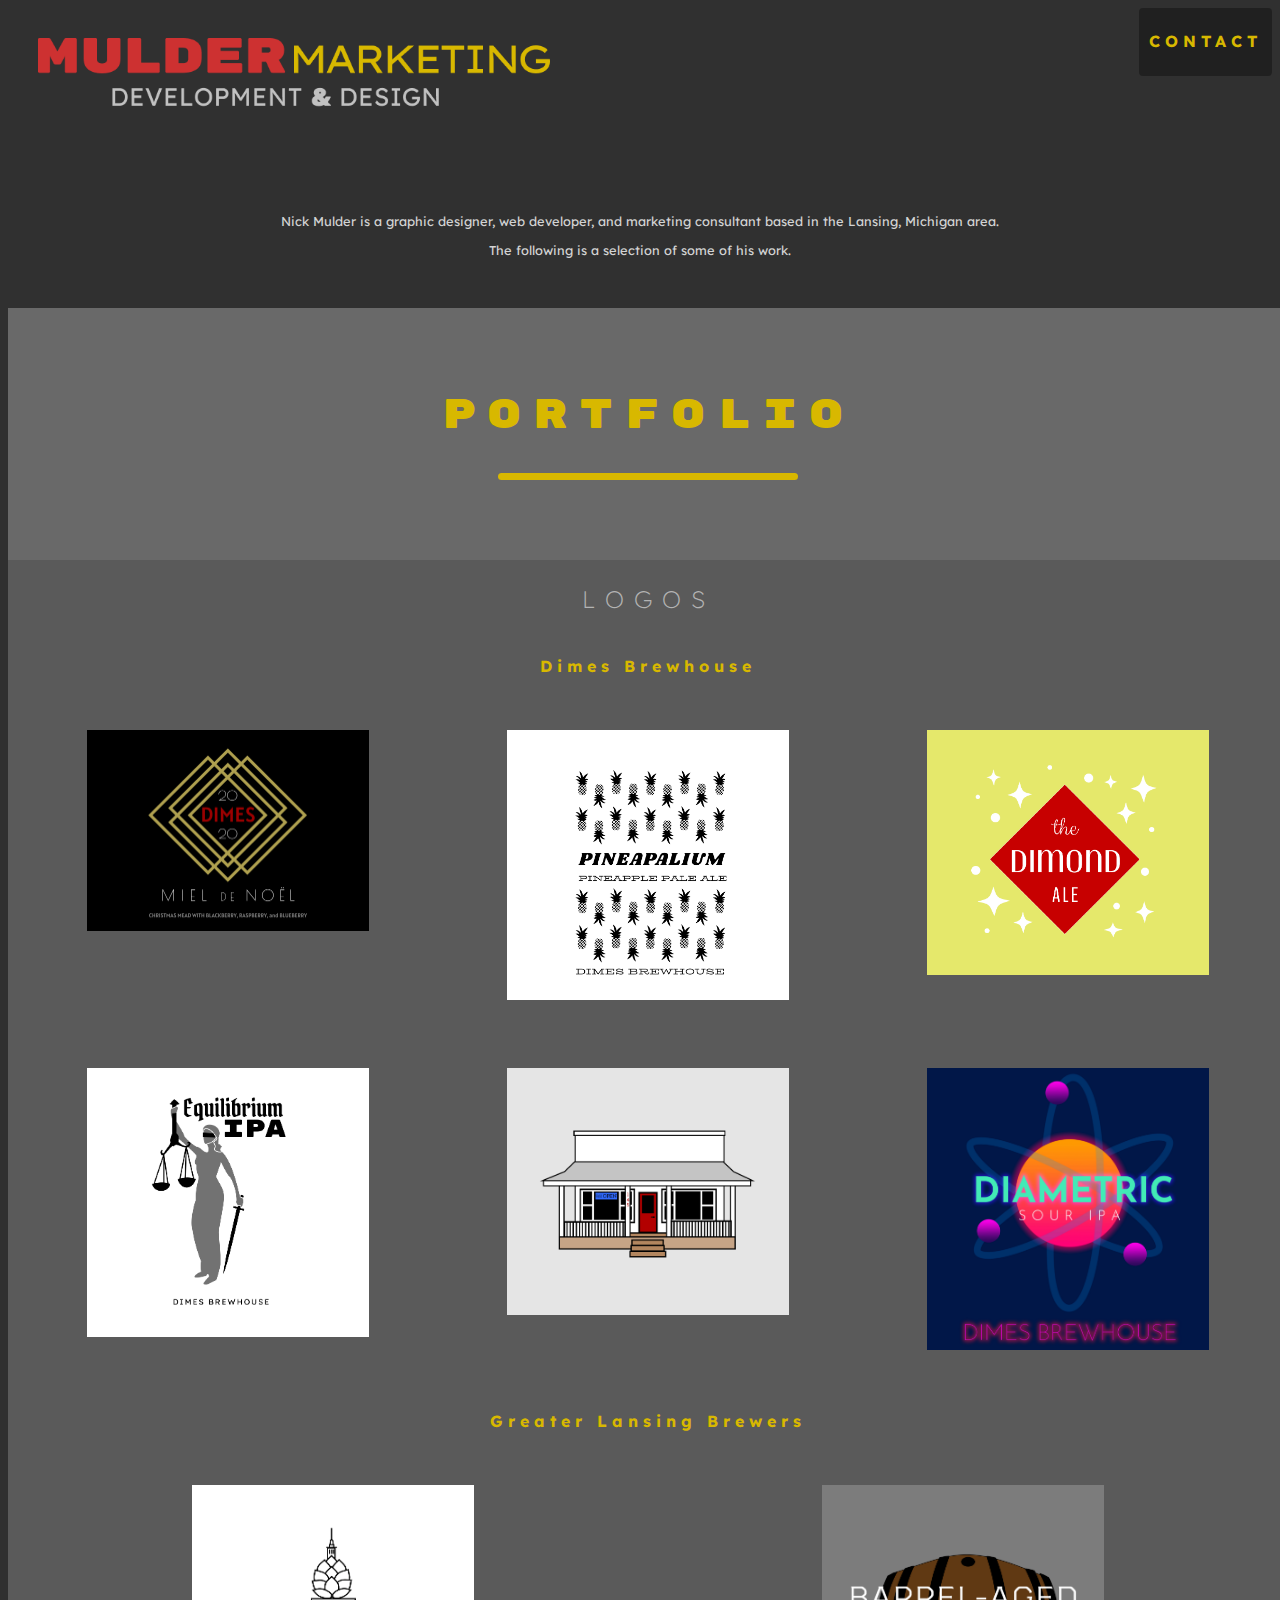
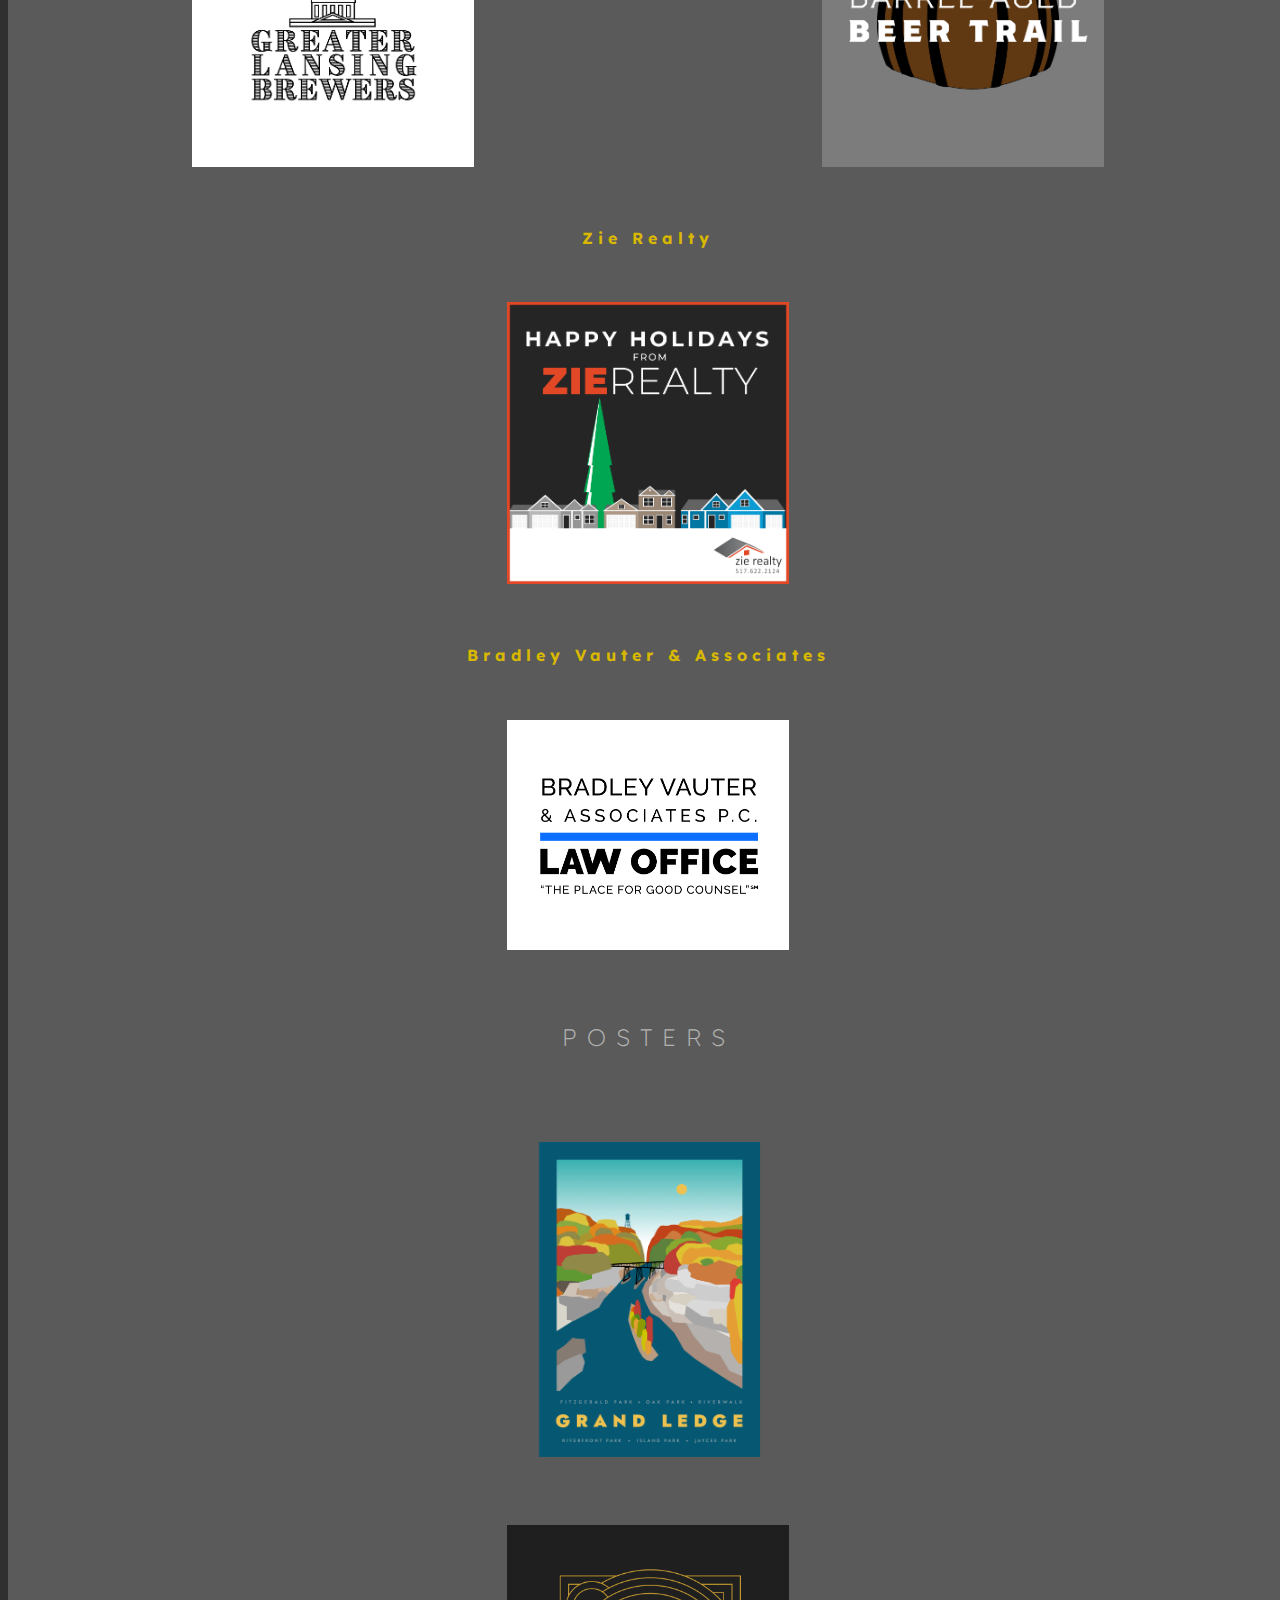
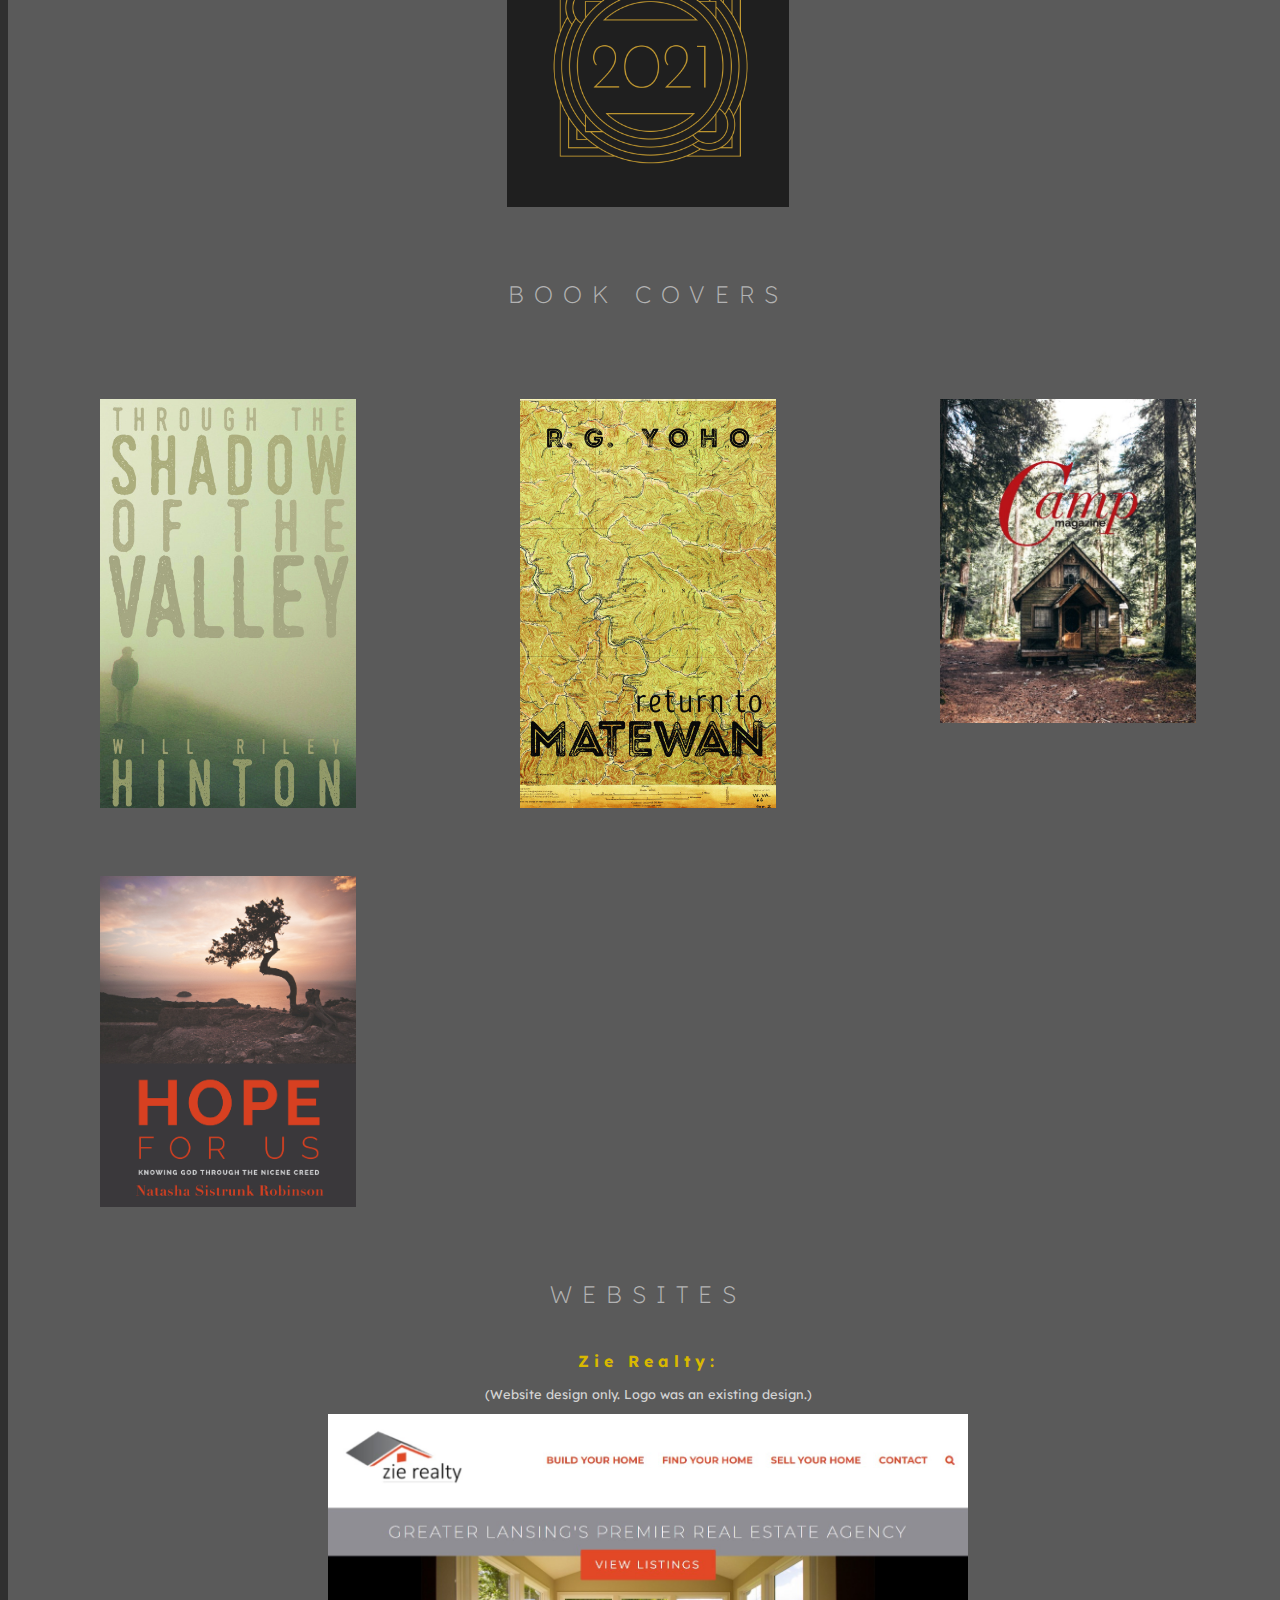
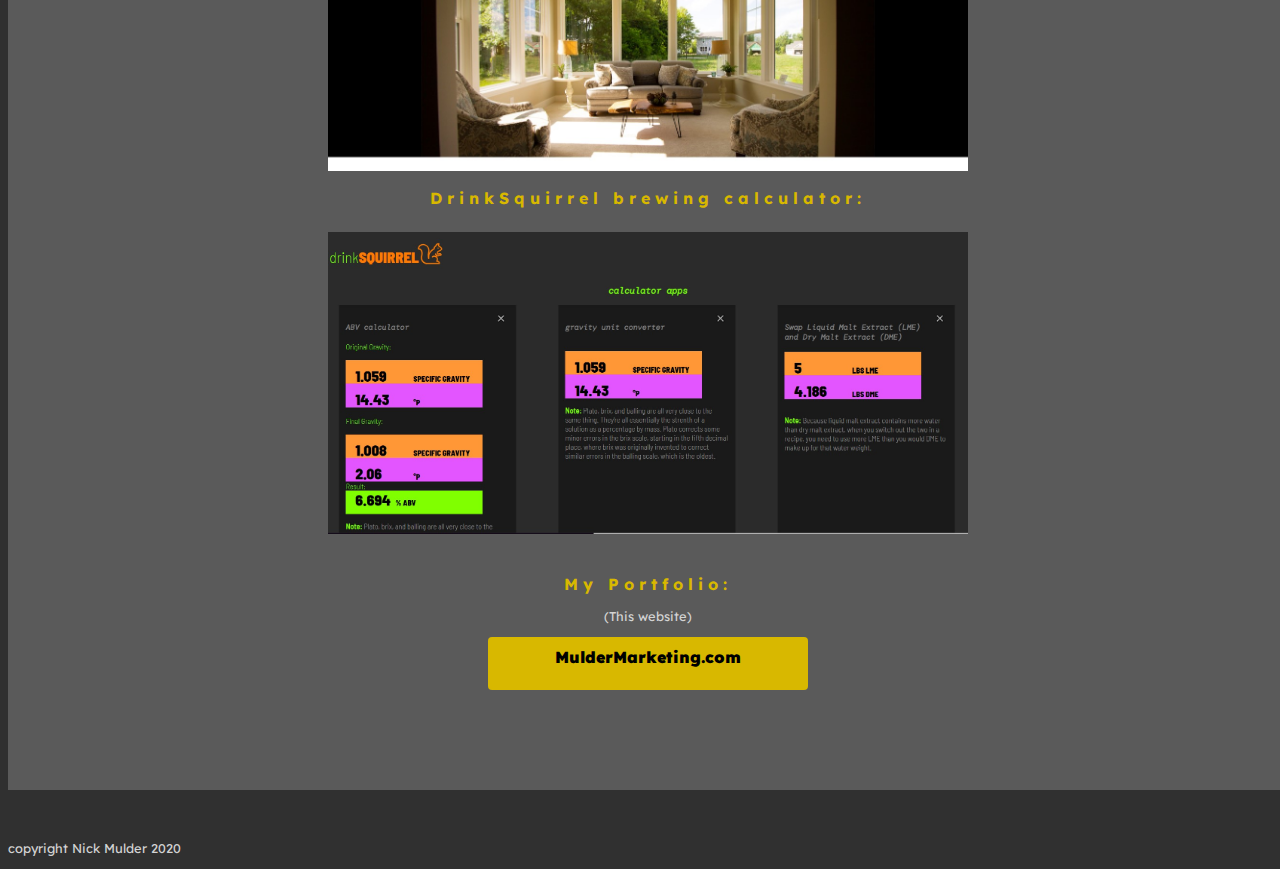
<file: index.html>
<!DOCTYPE html>
<html lang="en">
<head>
    <meta charset="UTF-8">
    <meta name="viewport" content="width=device-width, initial-scale=1.0">
    <title>Mulder Marketing</title>
    <link rel="icon" type="image/png" href="favicon.png"/>

    <link rel="stylesheet" href="styles.css">
    <link href="https://fonts.googleapis.com/css2?family=Rubik+Mono+One&family=Lexend+Deca&display=swap" rel="stylesheet">
</head>
<body>

    

    
    <!-- <div class="logo">
        <h1 class="exlight green"><span class="mono">NICK</span><span class="bold purple">MULDER</span></h1>
        <h3 class="light push orange">design <span class="medium ">&</span> development</h3>
    </div> -->

    <div class="darkbox contactalign center hoverdiv" >
        <h4 class="center"> CONTACT</h4> 
    
        <div class="center hide">
           
            <p class="center ">517.488.6376</p>
            <p class="center ">nickpmulder@gmail.com</p>
        </div>
        
    </div>

        <img class="main-logo inline" src="mulder marketing.png" alt="Mulder Marketing"><br>

        <div class="bio">
        <p class="center">Nick Mulder is a graphic designer, web developer, and marketing consultant based in the Lansing, Michigan area.</p>
        <p class="center">The following is a selection of some of his work.</p> 
        </div>

 <div class="center portfoliobox">




        

    <div class="center">
        <div class="portfolioheadbox">
        <div class="center paddingbox">
            
                <h2 class="center ">
                 PORTFOLIO	        
                </h2>
            <div class="headbox"></div>
        </div>
        </div>
    <div>
            <h3 class="center">
          Logos        
            </h3>
        </div>

        <h4 class="center">Dimes Brewhouse</h4>

    <div class="grid-container">

        <div class="grid-item">
            <img class="portfolio" src="Miel.jpg" alt="logo"> <br>
        </div>

        <div class="grid-item">
            <img class="portfolio" src="pinapalium.png" alt="logo"><br>
        </div>

        <div  class="grid-item">
            <img class="portfolio" src="dimond.png" alt="logo"><br>
        </div>

        <div class="grid-item">
            <img class="portfolio" src="Equilibrium.png" alt="logo"><br>
        </div>

        <div class="grid-item">
            <img class="portfolio" src="Dimes.png" alt="logo"><br>
        </div>

        <div class="grid-item">
            <img class="portfolio" src="diametric.jpg" alt="logo"><br>
        </div>

    </div>

        <h4>Greater Lansing Brewers</h4>
    <div class="grid-container2">
        <div class="grid-item">
            <img class="portfolio" src="glb.png" alt="logo"><br>
        </div>

        <div class="grid-item">
            <img class="portfolio" src="barrel.png" alt="logo"><br>
        </div>
    </div>

        <h4>Zie Realty</h4>
    <div class="grid-container1">
       

        <div class="grid-item">
            <img class="portfolio" src="happy holidays.png" alt="logo"><br>
        </div>
    </div>
    
        <h4>Bradley Vauter & Associates</h4>

        <div class="grid-container1">       

            <div class="grid-item">
            <img class="portfolio" src="Vauter.png" alt="logo"><br>
        </div>

    </div>

    <h3>
        Posters  
          </h3>
          <div class="grid-container1">       

            <div class="grid-item">
                <img class="portfolio" src="GrandLedge.png" alt="logo"><br>
            </div>

            <div class="grid-item">
                <img class="portfolio" src="2021.png" alt="logo"><br>
            </div>

    </div>

       
        <h3>
            Book Covers        
              </h3>
        <div class="grid-container">
              <div class="grid-item">
                <img class="portfolio narrow" src="shadow.jpg" alt="logo"><br>
            </div>

            
            <div class="grid-item">
                <img class="portfolio narrow" src="matewan.jpg" alt="logo"><br>
            </div>

            
            <div class="grid-item">
                <img class="portfolio narrow" src="camp.jpg" alt="logo"><br>
            </div>

            <div  class="grid-item">
                <img class="portfolio narrow" src="hope.jpg" alt="logo"><br>
            </div>
        </div>
    </div>
        <div class="center">
            <h3 class="center">
          Websites         
            </h3>
        </div>
        
        <h4>Zie Realty:</h4>
       <p>(Website design only. Logo was an existing design.)</p>
        <div class="center ">
            <a  class="wide" href="http://zierealty.com" target="_blank"><img class="wide" src="zie screengrab.jpg" alt="logo"></a></b></p>
        </div>

        <h4>DrinkSquirrel brewing calculator: </h4>
        <div class="center buttonpad">
            <a  class="wide" href="http://drinksquirrel.com" target="_blank"><img class="wide" src="drinksquirrel screengrab.jpg" alt="logo"></a></b></p>
        </div>

        <h4>My Portfolio: </h4>
        <p>(This website)</p>
        <div class="center linkbutton">
            <a  class="wide" href="http://muldermarketing.com" target="_blank">MulderMarketing.com</a></b></p>
        </div>
    
    </div>


   
  
  

    </div>

    <p>copyright Nick Mulder 2020</p>
</div>
</body>
</html>
</file>
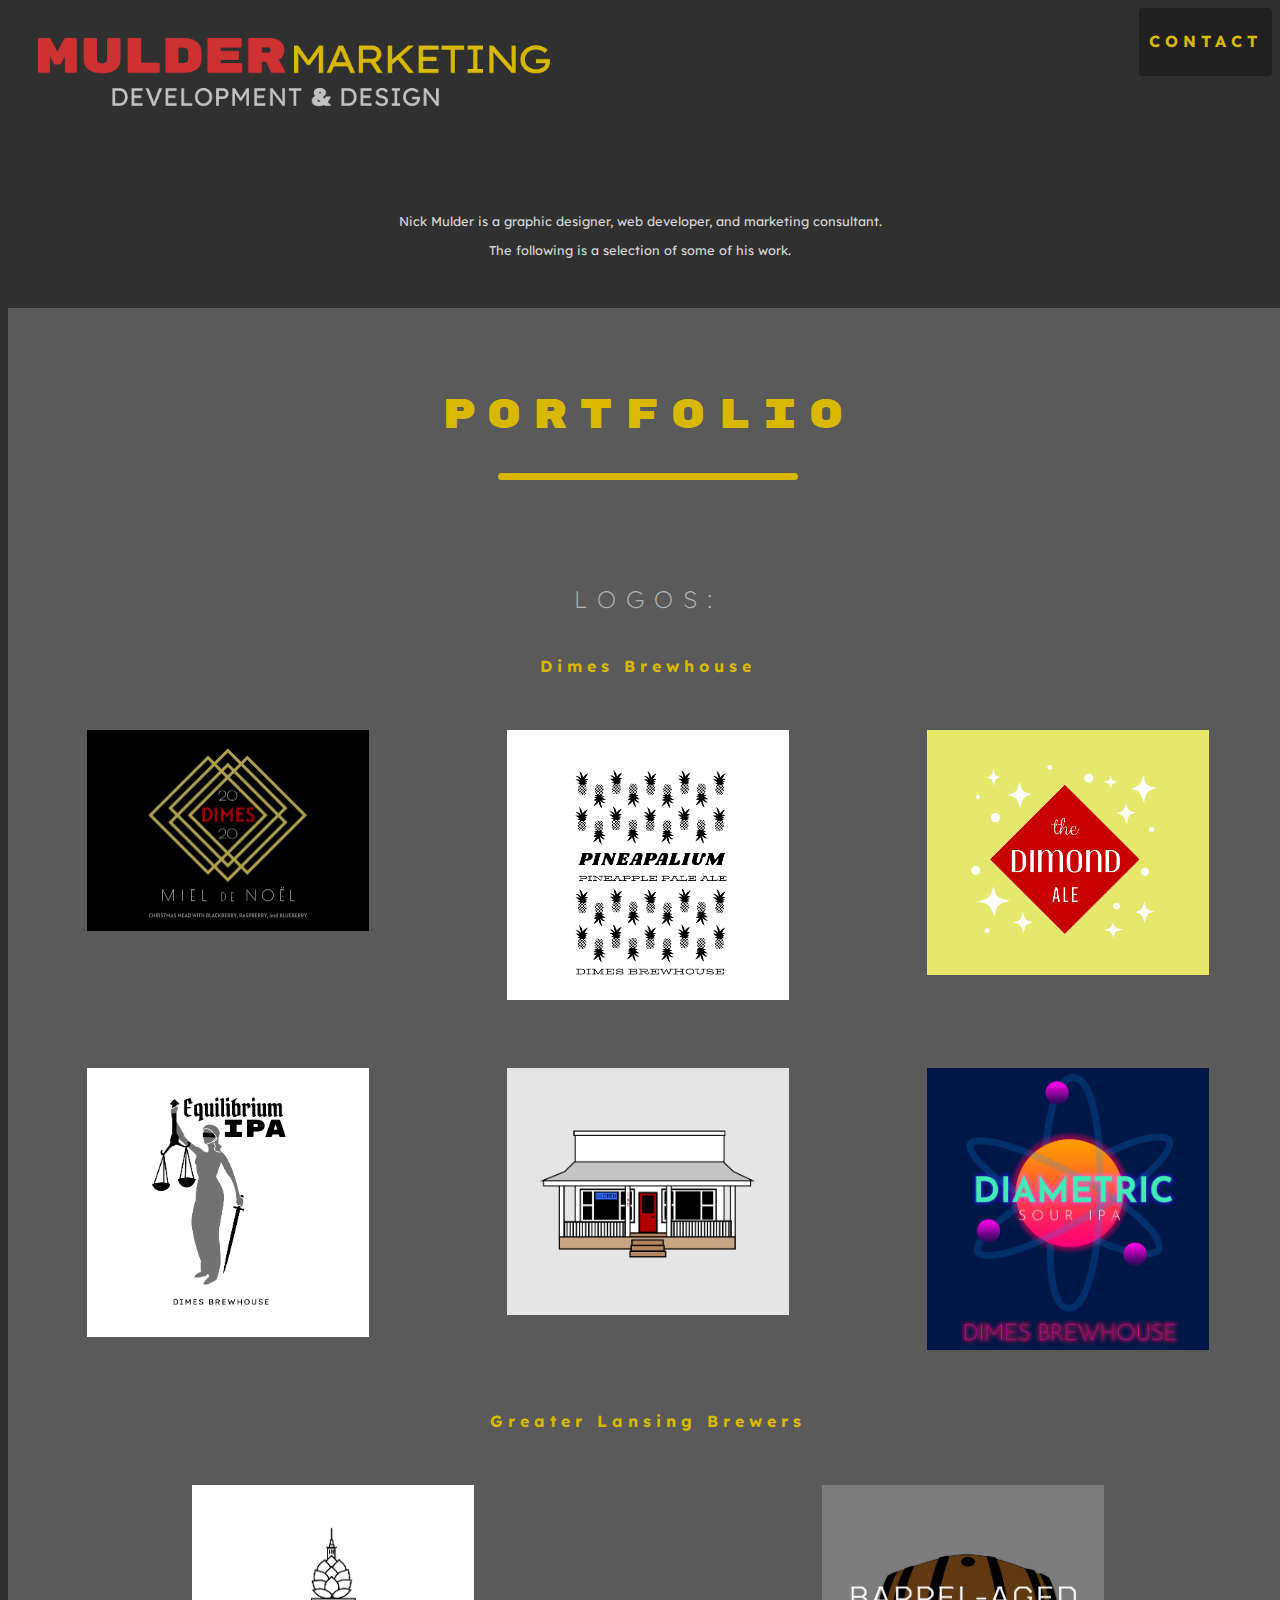
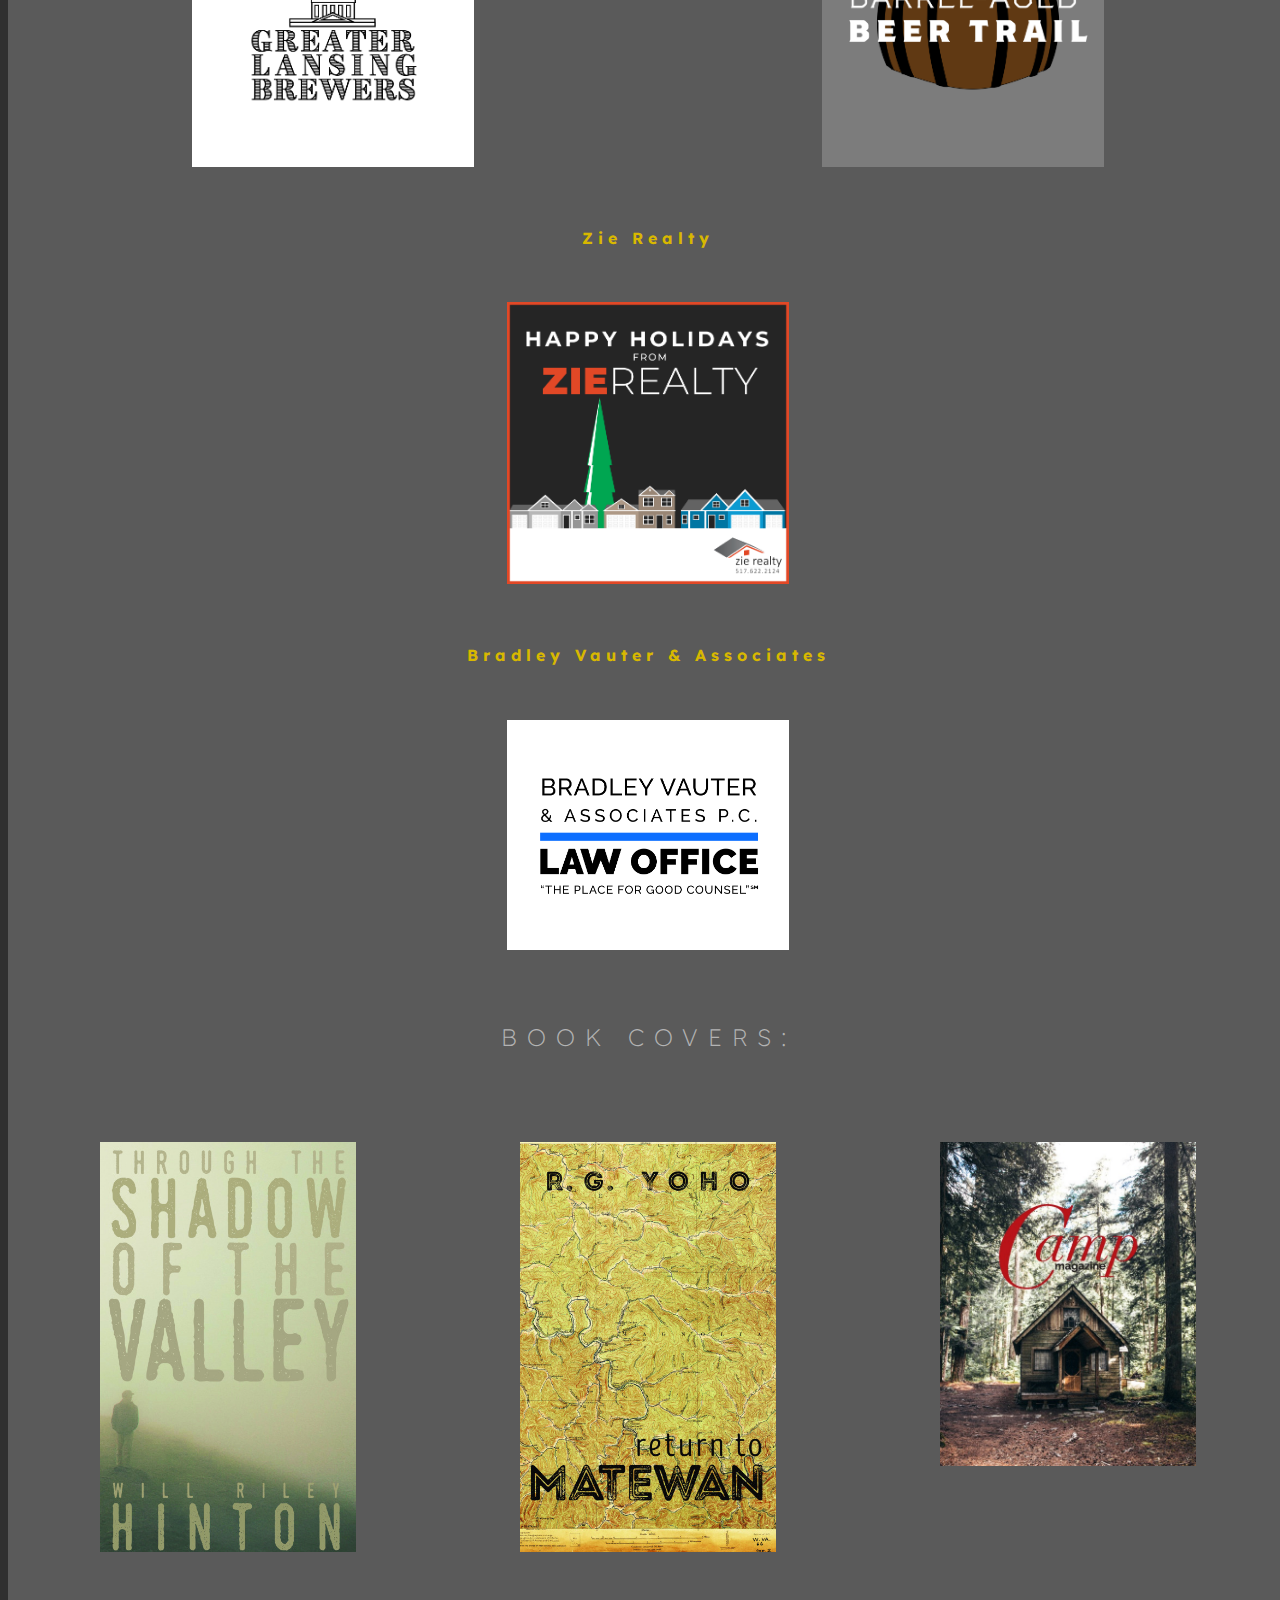
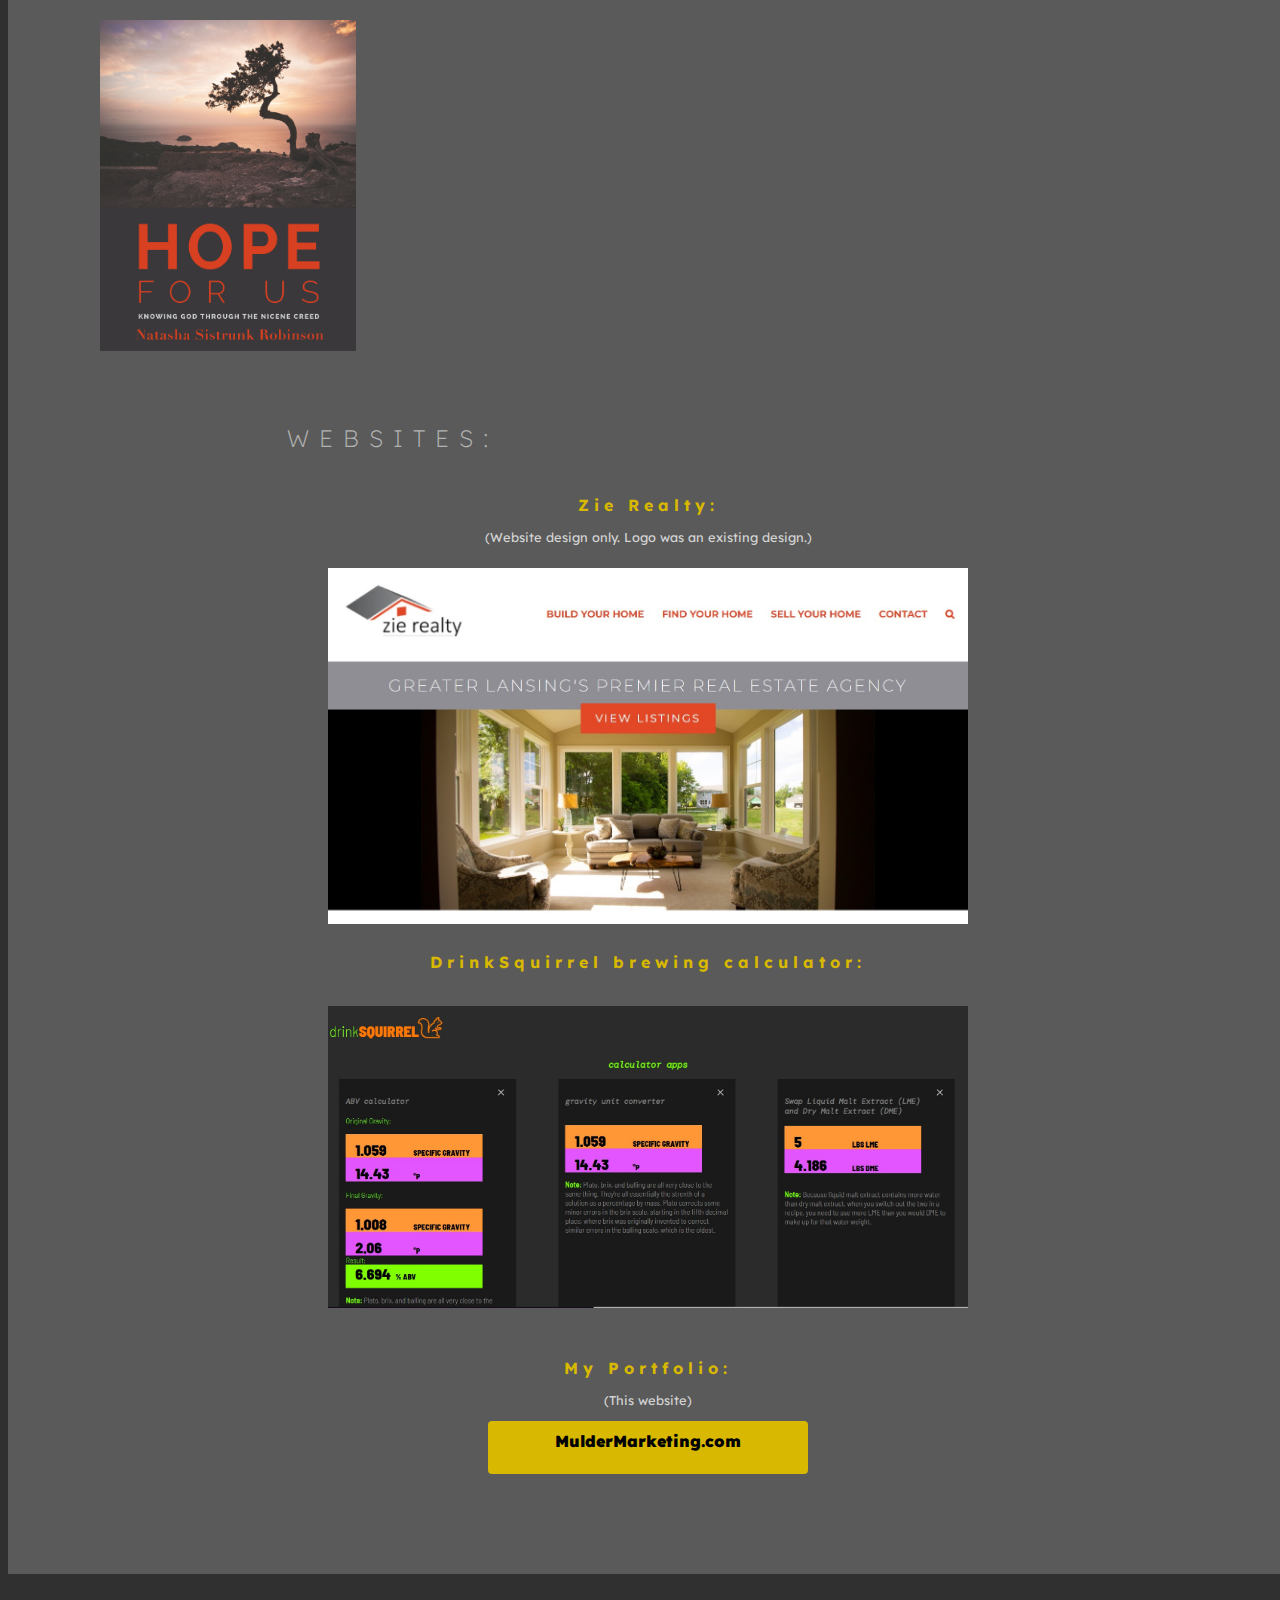
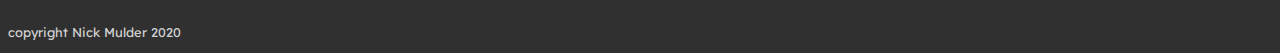
<file: index2.html>
<!DOCTYPE html>
<html lang="en">
<head>
    <meta charset="UTF-8">
    <meta name="viewport" content="width=device-width, initial-scale=1.0">
    <title>Mulder Marketing</title>
    <link rel="icon" type="image/png" href="favicon.png"/>

    <link rel="stylesheet" href="styles.css">
    <link href="https://fonts.googleapis.com/css2?family=Rubik+Mono+One&family=Lexend+Deca&display=swap" rel="stylesheet">
</head>
<body>

    

    
    <!-- <div class="logo">
        <h1 class="exlight green"><span class="mono">NICK</span><span class="bold purple">MULDER</span></h1>
        <h3 class="light push orange">design <span class="medium ">&</span> development</h3>
    </div> -->

    <div class="darkbox contactalign center hoverdiv" >
        <h4 class="center"> CONTACT</h4> 
    
        <div class="center hide">
           
            <p class="center ">517.488.6376</p>
            <p class="center ">nickpmulder@gmail.com</p></div>
        
        </div>

        <img class="main-logo inline" src="mulder marketing.png" alt="logo"><br>

        <div class="bio">
        <p class="center">Nick Mulder is a graphic designer, web developer, and marketing consultant.</p>
        <p class="center">The following is a selection of some of his work.</p> 
        </div>

 <div class="center portfoliobox">

    <div class="center">
        <div class="center paddingbox">
            
                <h2 class="center ">
                 PORTFOLIO	        
                </h2>
            <div class="headbox"></div>
        </div>
      
        <div>
            <h3 >
          Logos:        
            </h3>
        </div>

        <h4 class="center">Dimes Brewhouse</h4>

    <div class="grid-container">

        <div class="grid-item">
            <img class="portfolio" src="Miel.jpg" alt="logo"> <br>
        </div>

        <div class="grid-item">
            <img class="portfolio" src="pinapalium.png" alt="logo"><br>
        </div>

        <div  class="grid-item">
            <img class="portfolio" src="dimond.png" alt="logo"><br>
        </div>

        <div class="grid-item">
            <img class="portfolio" src="Equilibrium.png" alt="logo"><br>
        </div>

        <div class="grid-item">
            <img class="portfolio" src="Dimes.png" alt="logo"><br>
        </div>

        <div class="grid-item">
            <img class="portfolio" src="diametric.jpg" alt="logo"><br>
        </div>

    </div>

        <h4>Greater Lansing Brewers</h4>
    <div class="grid-container2">
        <div class="grid-item">
            <img class="portfolio" src="glb.png" alt="logo"><br>
        </div>

        <div class="grid-item">
            <img class="portfolio" src="barrel.png" alt="logo"><br>
        </div>
    </div>

        <h4>Zie Realty</h4>
    <div class="grid-container1">
       

        <div class="grid-item">
            <img class="portfolio" src="happy holidays.png" alt="logo"><br>
        </div>
    </div>
    
        <h4>Bradley Vauter & Associates</h4>

        <div class="grid-container1">       

            <div class="grid-item">
            <img class="portfolio" src="Vauter.png" alt="logo"><br>
        </div>

    </div>
       
        <h3>
            Book Covers:        
              </h3>
        <div class="grid-container">
              <div class="grid-item">
                <img class="portfolio narrow" src="shadow.jpg" alt="logo"><br>
            </div>

            
            <div class="grid-item">
                <img class="portfolio narrow" src="matewan.jpg" alt="logo"><br>
            </div>

            
            <div class="grid-item">
                <img class="portfolio narrow" src="camp.jpg" alt="logo"><br>
            </div>

            <div  class="grid-item">
                <img class="portfolio narrow" src="hope.jpg" alt="logo"><br>
            </div>
        </div>
    </div>
        <div class="partial">
            <h3 class="">
          Websites:         
            </h3>
        </div>
        
        <h4>Zie Realty:</h4>
       <p>(Website design only. Logo was an existing design.)</p>
        <div class="center ">
            <a  class="" href="http://zierealty.com" target="_blank"><img class="portfolio wide" src="zie screengrab.jpg" alt="logo"></a></b></p>
        </div>

        <h4>DrinkSquirrel brewing calculator: </h4>
        <div class="center buttonpad">
            <a  class="" href="http://drinksquirrel.com" target="_blank"><img class="portfolio wide" src="drinksquirrel screengrab.jpg" alt="logo"></a></b></p>
        </div>

        <h4>My Portfolio: </h4>
        <p>(This website)</p>
        <div class="center linkbutton">
            <a  class="" href="http://muldermarketing.com" target="_blank">MulderMarketing.com</a></b></p>
        </div>
    
    </div>


   
  
  

    </div>

    <p>copyright Nick Mulder 2020</p>
</div>
</body>
</html>
</file>
<file: styles.css>
body {
    background-color:#303030	 ;
    overflow-x: hidden; 
    font-family: "Lexend Deca", sans-serif;
}

  p {
    font-family: "Lexend Deca", sans-serif;
    color:  rgb(211, 211, 211);
    font-size: .8em;

  }

  a {
    color: black;
    font-family: "Lexend Deca", sans-serif;
    padding: 10px;
    border-radius: 4px;
    font-weight: 900;
    margin: 20px;
    transition: 0.3s;


  }
  a:link {
    text-decoration: none;
  }

  a:hover {
    color: white;
    transition: 0.3s;

  }


  hr{

    border: 2px solid black;
  }

  
h1 {
    font-family: "Lexend Deca", sans-serif;
    font-size: 4rem;
    
    }

    
h2{
    color: rgb(216, 184, 0);
    font-family: "Rubik Mono One", sans-serif;
    font-weight: 200;
    text-align: center;
    padding-top: 10px;
    padding-bottom: 0px;
    font-size: 2.5rem;
    letter-spacing: 12px;

    }
    
h3 {
    color:rgb(179, 179, 179);	
    font-family: "Lexend Deca", sans-serif;
    font-weight: 200;
    font-size: 1.5rem;
    text-align: left;
    margin-bottom: 50px;
    text-align: center;
    letter-spacing: 10px;
    text-transform: uppercase;
    
    
    
    }

    
h4{
        color: rgb(216, 184, 0);
        font-family: "Lexend Deca", sans-serif;
        line-height: 5px;
        letter-spacing: 5px;
        

        }



h6{
    color:  rgb(216, 216, 216);
    font-size: 1.5rem;
    font-family: "Lexend Deca", sans-serif;
    line-height: 5px;

    }

.paragraph-div{
    width: 60vw;
    padding: 20px;
    margin: 20px;
}

.linkbutton{color: black;
    font-family: "Lexend Deca", sans-serif;
    display: inline-block;
            width: 300px;
            background-color:rgb(216, 184, 0);
            padding: 10px;
            border-radius: 4px;
            font-weight: 900;
            transition: 0.3s;}


.bio{

    padding-top: 50px;
    padding-bottom: 0px;
}
.headbox{
    background-color:rgb(216, 184, 0);
    width: 300px;
    height: 7px;
    margin: 0 auto;
    margin-bottom: 40px;
    border-radius: 5px;
}

.paddingbox{

    padding: 40px;
}

.portfoliobox{


    background-color: #5a5a5a;
    margin: auto;
    margin-top: 50px;
    margin-bottom: 50px;
    padding-bottom: 100px;
    width: 100vw;

}


.portfolioheadbox{


    background-color: #696969;
    margin: auto;
    width: 100vw;

}
.grid-container {
    display: grid;
    grid-template-columns: auto auto auto;
    padding: 10px;
  }

  .grid-container2 {
    display: grid;
    grid-template-columns: auto auto;
    padding: 10px;
  }

  .grid-container1 {
    display: grid;
    grid-template-columns: auto;
    padding: 10px;
  }

  .grid-item {
    padding: 20px;
    font-size: 30px;
    text-align: center;
  }











.hide {
            display: none;

          }
              
.hoverdiv:hover .hide {
            display: inline-block;

          }

.portfolio{
    width:22vw;
    height:auto;
    margin: 10px;
    transition: 0.2s;

}

.narrow{
    width: 20vw;
}

.wide{
    width: 50vw;
}

.portfolio:hover{
    width: 40vw;
    transition: 0.2s;

} 


.topnav {
    overflow: hidden;
    font-family: "Lexend Deca", sans-serif;
    font-weight: 200;
    text-transform: uppercase;
  }
  
.topnav a {
    float: right;
    color: #f2f2f2;
    text-align: center;
    padding: 14px 16px;
    text-decoration: none;
    font-size: 17px;
  }

.topnav a:hover {
    background-color: #ddd;
    color: black;
  }
  
.topnav a.active {
    background-color: #e57cf3;
    color: white;
}


.inline{ 
    
    display: inline;}

.contactalign{
    float: right;
}
.main-logo{
    width: 40vw;
    padding: 30px;
}
.mono{
        font-family: "Lexend Deca", sans-serif;

}

.border{
    border-style: solid;
    border-width: 25px;
}

.exlight{
    font-weight: 100;
    }
    
.light{
        font-weight: 200;
        }
    
.medium{
        font-weight: 500;
    }
    
.bold{
        font-weight: 900;
        }



.center{
    text-align: center;
   

}

.partial{

    width: 60vw;
}



.giant{
    font-size: 8rem;
    text-transform: uppercase;
}
.logo{
    line-height: 0.1;
}

.push{
    padding-left: 50px;

}

.box{
   
    background-color: rgb(216, 184, 0);
    padding: 1px;
    border-radius: 4px;
    font-weight: 900;
   

}

.darkbox{
   
    background-color: rgb(32, 32, 32);
    text-align: center;
    padding: 10px;
    border-radius: 4px;
    font-weight: 900;
   

}

.buttonpad{
    padding: 10px;
    margin: 10px;
}

.wrapper {
    display: grid;
    grid-template-columns: 1fr 1fr 1fr;
    grid-gap: 10px;
    grid-auto-rows: minmax(100px, auto);
    align-items: center;
    align-content: center;
    justify-items: center;
    justify-content: space-evenly;

  }










@media only screen and (max-width: 1000px) {

     
        h1 {
       
            font-size: 2rem;
        }


        h2 {
       
            font-size: 1.5rem;
            letter-spacing: 6px;

        }

        .headbox{
            width: 150px;
            height: 4px;
        }

        h3{

            font-size: 1.5rem;
        
        }

        p{

            font-size: .7em;
        }


        .grid-container {
            display: grid;
            grid-template-columns: auto auto;
            padding: 10px;
          }
          .grid-item {
            padding: 20px;
            font-size: 30px;
            text-align: center;
          }
        
        
        
        
        
    
        
        .portfolio{
            width:35vw;
            height:auto;
            margin: 10px;
            transition: 0.3s;
        
        }
        
        .narrow{
            width: 25vw;
        }
        
        .wide{
            width: 60vw;
        }
        
        .wide:hover{
            width: 70vw !important;
            transition: 0.5s;
        }

        .portfolio:hover{
            width: 50vw;
            transition: 0.5s;
        
        } 



    }

@media only screen and (max-width: 600px) {

    .portfoliobox{

     margin-top: 20px;
        padding-bottom: 5px;
    }

    .headbox{
        width: 90px;
        height: 3px;
    }
    .main-logo{
                width: 70vw;
                padding: 50px;
            }
    h2 {
           
        font-size: .9rem;
        letter-spacing: 6px;
            }
    
    h3{
    
        font-size: 1rem;
            }


            .contactalign{
                float: none;
                margin: auto;
                    }
        

    p{

        font-size: .6em;
    }

    .bio{

        padding-top: 10px;
        padding-bottom: 0px;
    }



    .grid-container {
        display: grid;
        grid-template-columns: auto;
        padding: 10px;
      }

      .grid-container2 {
        display: grid;
        grid-template-columns: auto;
        padding: 10px;
      }
      .grid-item {
        padding: 20px;
        font-size: 30px;
        text-align: center;
      }
    
    
    
    
    

    
    .portfolio{
        width:50vw;
        height:auto;
        margin: 10px;
        transition: 0.3s;
    
    }
    
    .narrow{
        width: 30vw;
    }
    
    .wide{
        width: 60vw;
    }
    
    .portfolio:hover{
        width: 65vw;
        transition: 0.5s;
    
    } 



}
</file>
